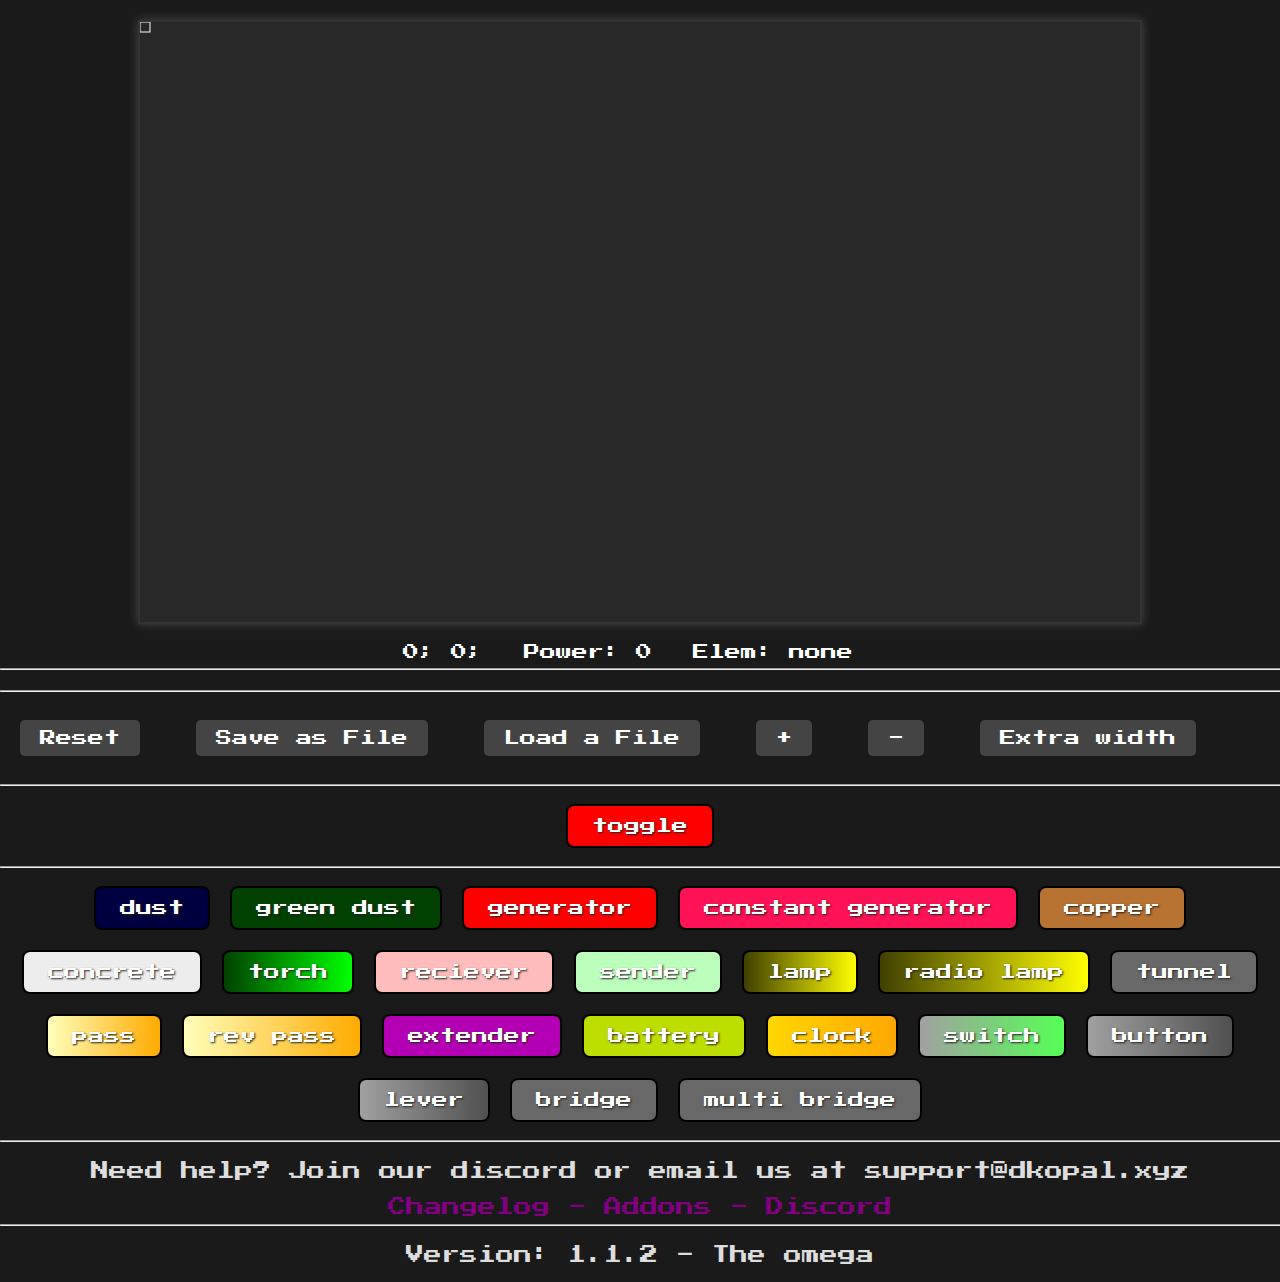
<file: index.html>
<!DOCTYPE html>
<html lang="en">
<head>
    <meta charset="utf-8">
    <meta http-equiv="X-UA-Compatible" content="IE=edge">
    <meta name="viewport" content="width=device-width, initial-scale=1">
    <link rel="shortcut icon" href="image.ico" type="image/x-icon"/>
    <title>Bluestone</title>
    <link rel="stylesheet" type="text/css" href="main.css">
</head>
<body>
    <canvas id="game" width="1000" height="600"></canvas>
    <p></p>
    <div id="debug">
        <a class="debugcont" id="coords">0; 0;</a>
        <a class="debugcont" id="power">Power: 0</a>
        <a class="debugcont" id="elem">Elem: none</a>
    </div>
    <hr>
    <p id="description"></p>
    <hr>
    <button onclick="resetGame()">Reset</button>
    <button onclick="save()">Save as File</button>
    <button onclick="document.getElementById('fileInput').click()">Load a File</button>
    <button onclick="if (brushSize < 10) brushSize++">+</button>
    <button onclick="if (brushSize > 1) brushSize--">-</button>
    <button onclick="extraWidth()">Extra width</button>
    <input type="file" id="fileInput">
    <hr>
    <div id="tools">
    </div>
    <hr>
    <div id="buttons">
    </div>
    <hr>
    <p style="text-align: center;">Need help? Join our discord or email us at support@dkopal.xyz </p>
    <div id="other">
        <a class="link" onclick="gotop('changelog.html')">Changelog</a>
        <a>-</a>
        <a class="link" onclick="gotop('addons.html')">Addons</a>
        <a>-</a>
        <a class="link" onclick='gotop("https://discord.gg/Xr3SKvyf")'>Discord</a>
    </div>
    <hr>
    <p>Version: 1.1.2 - The omega</p>
    <script src="main.js"></script>
    <script src="gotop.js"></script>
</body>
</html>
</file>
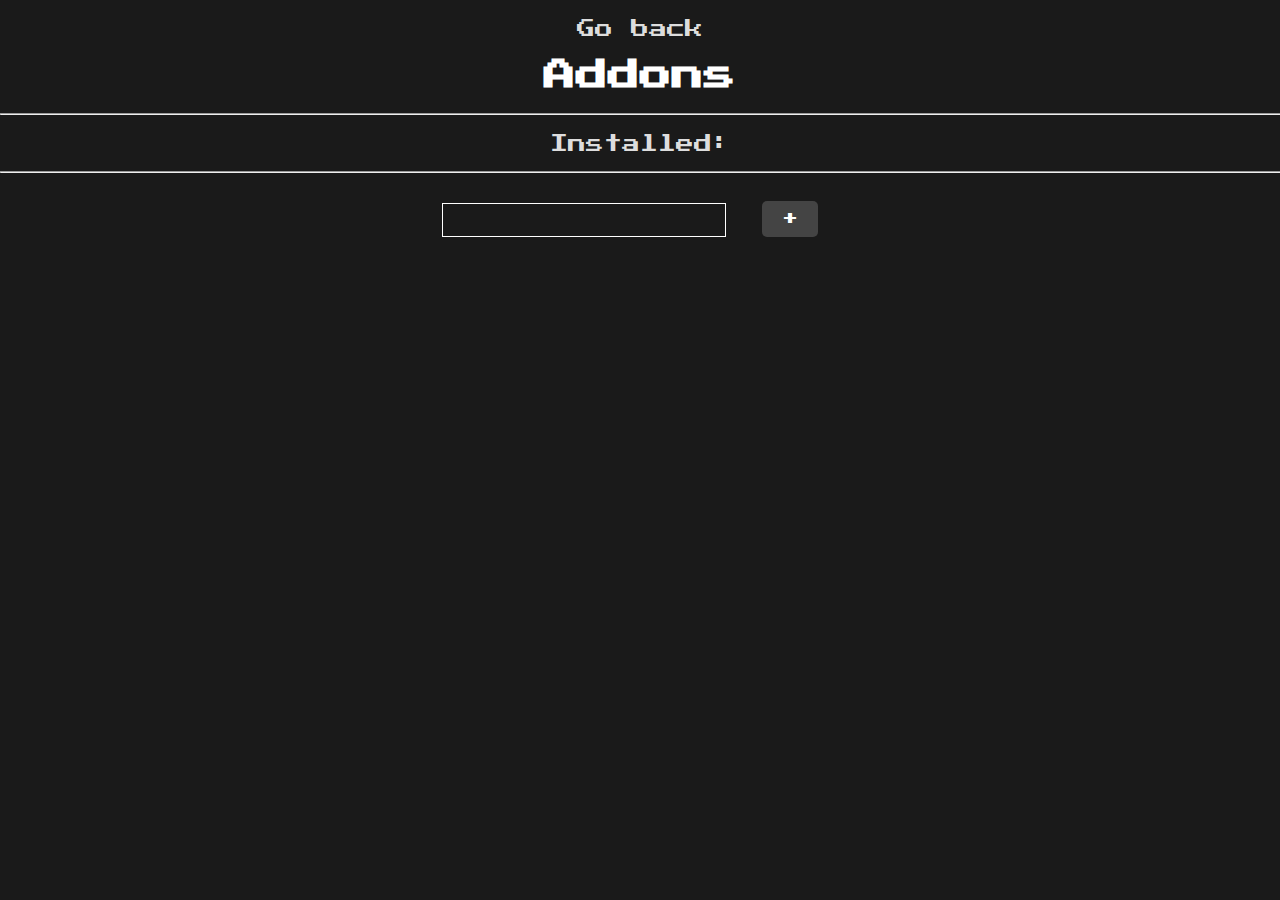
<file: addons.html>
<!DOCTYPE html>
<html>
<head>
    <meta charset='utf-8'>
    <meta http-equiv='X-UA-Compatible' content='IE=edge'>
    <link rel="shortcut icon" href="image.ico" type="image/x-icon"/>
    <title>Addons</title>
    <meta name='viewport' content='width=device-width, initial-scale=1'>
    <link rel='stylesheet' type='text/css' media='screen' href='main.css'>
</head>
<body>
    <p class="link" onclick="gotop('index.html')">Go back</p>
    <h1>Addons</h1>
    <hr>
    <p>Installed:</p>
    <div id="installed"></div>
    <hr>
    <div id="installer">
        <input id="install">
        <button onclick="install()">+</button>
    </div>
    <script src="addons.js"></script>
    <script src="gotop.js"></script>
</body>
</html>
</file>
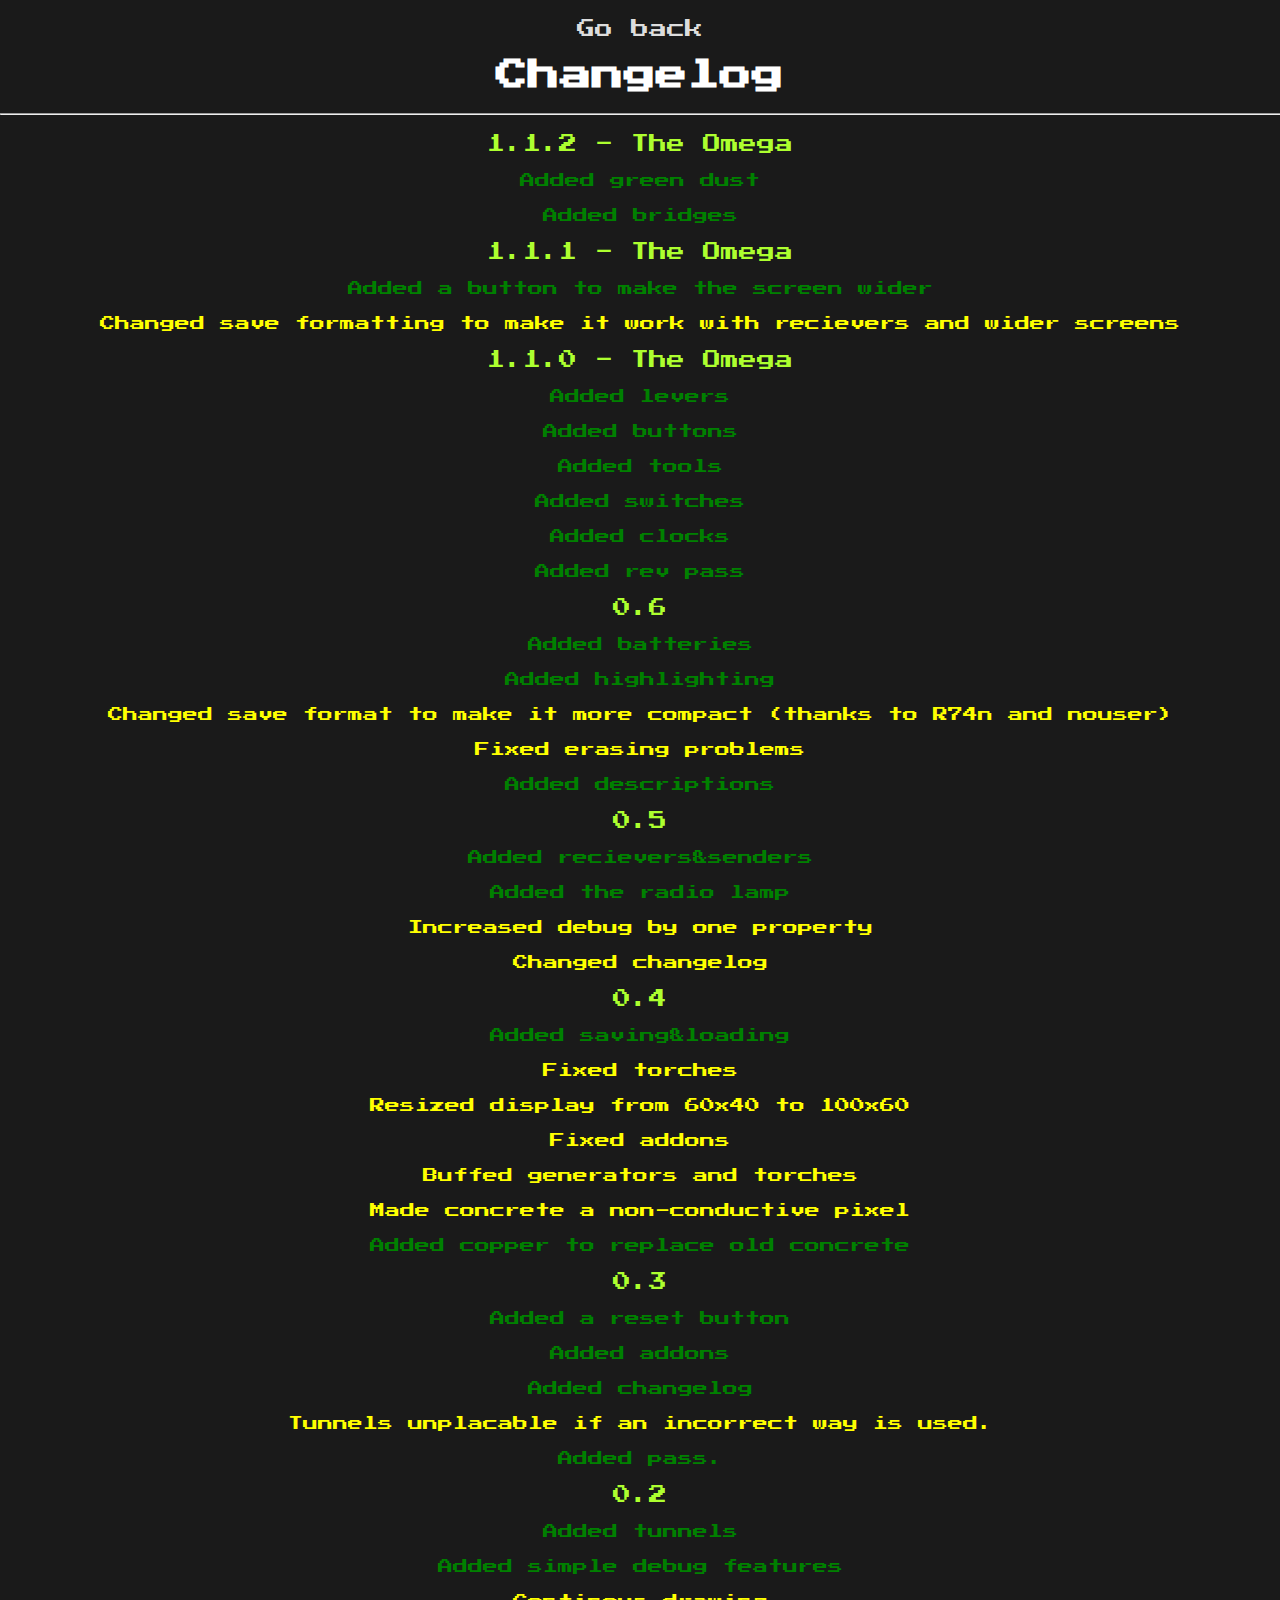
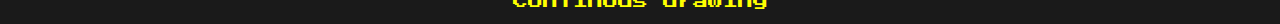
<file: changelog.html>
<!DOCTYPE html>
<html>
<head>
    <meta charset='utf-8'>
    <meta http-equiv='X-UA-Compatible' content='IE=edge'>
    <link rel="shortcut icon" href="image.ico" type="image/x-icon"/>
    <title>Changelog</title>
    <meta name='viewport' content='width=device-width, initial-scale=1'>
    <link rel='stylesheet' type='text/css' media='screen' href='main.css'>
</head>
<body>
    <p class="link" onclick="gotop('index.html')">Go back</p>
    <h1>Changelog</h1>
    <hr>
    <p style="color: greenyellow;">1.1.2 - The Omega</p>
    <p style="color: green;" class="smoltext">Added green dust</p>
    <p style="color: green;" class="smoltext">Added bridges</p>
    <p style="color: greenyellow;">1.1.1 - The Omega</p>
    <p style="color: green;" class="smoltext">Added a button to make the screen wider</p>
    <p style="color: yellow;" class="smoltext">Changed save formatting to make it work with recievers and wider screens</p>
    <p style="color: greenyellow;">1.1.0 - The Omega</p>
    <p style="color: green;" class="smoltext">Added levers</p>
    <p style="color: green;" class="smoltext">Added buttons</p>
    <p style="color: green;" class="smoltext">Added tools</p>
    <p style="color: green;" class="smoltext">Added switches</p>
    <p style="color: green;" class="smoltext">Added clocks</p>
    <p style="color: green;" class="smoltext">Added rev pass</p>
    <p style="color: greenyellow;">0.6</p>
    <p style="color: green;" class="smoltext">Added batteries</p>
    <p style="color: green;" class="smoltext">Added highlighting</p>
    <p style="color: yellow;" class="smoltext">Changed save format to make it more compact (thanks to R74n and nouser)</p>
    <p style="color: yellow;" class="smoltext">Fixed erasing problems</p>
    <p style="color: green;" class="smoltext">Added descriptions</p>
    <p style="color: greenyellow;">0.5</p>
    <p style="color: green;" class="smoltext">Added recievers&senders</p>
    <p style="color: green;" class="smoltext">Added the radio lamp</p>
    <p style="color: yellow;" class="smoltext">Increased debug  by one property</p>
    <p style="color: yellow;" class="smoltext">Changed changelog</p>
    <p style="color: greenyellow;">0.4</p>
    <p style="color: green;" class="smoltext">Added saving&loading</p>
    <p style="color: yellow;"  class="smoltext">Fixed torches</p>
    <p style="color: yellow;"  class="smoltext">Resized display from 60x40 to 100x60</p>
    <p style="color: yellow;"  class="smoltext">Fixed addons</p>
    <p style="color: yellow;"  class="smoltext">Buffed generators and torches</p>
    <p style="color: yellow;"  class="smoltext">Made concrete a non-conductive pixel</p>
    <p style="color: green;" class="smoltext">Added copper to replace old concrete</p>
    <p style="color: greenyellow;">0.3</p>
    <p style="color: green;" class="smoltext">Added a reset button</p>
    <p style="color: green;" class="smoltext">Added addons</p>
    <p style="color: green;" class="smoltext">Added changelog</p>
    <p style="color: yellow;" class="smoltext">Tunnels unplacable if an incorrect way is used.</p>
    <p style="color: green;" class="smoltext">Added pass.</p>
    <p style="color: greenyellow;">0.2</p>
    <p style="color: green;" class="smoltext">Added tunnels</p>
    <p style="color: green;" class="smoltext">Added simple debug features</p>
    <p style="color: yellow;" class="smoltext">Continous drawing</p>
    <script src="gotop.js"></script>
</body>
</html>
</file>
<file: main.css>
@font-face {
    font-family: ps2p;
    src: url(fonts/PressStart2P-Regular.ttf);
}

html, body {
    font-family: ps2p;
    margin: 0;
    padding: 0;
    background-color: #1a1a1a;
    color: white;
}

input {
    font-family: ps2p;
    background-color: #1a1a1a;
    color: white;
    border: 1px solid white;
    height: 30px;
    text-align: center;
}

#installer {
    text-align: center;
}

#game {
    display: block;
    margin: 20px auto;
    border: 2px solid #333;
    background-color: #282828;
    box-shadow: 0px 0px 10px rgba(255, 255, 255, 0.2);
}

#buttons,#tools {
    text-align: center;
}

.stone {
    display: inline-block;
    padding: 12px 24px;
    margin: 10px;
    background-color: #555;
    color: #fff;
    border-radius: 8px;
    text-shadow: 1px 1px 2px #222;
    transition: all 0.3s ease;
    border: 2px solid #000;
}

.stone-selected {
    border: 2px solid greenyellow;
}

.stone-unselected {
    border: 2px solid #000;
}


button {
    padding: 10px 20px;
    margin: 20px;
    font-size: 16px;
    background-color: #444;
    color: #fff;
    border: none;
    border-radius: 5px;
    transition: background-color 0.3s;
    font-family: ps2p;
    cursor: pointer;
}

p {
    text-align: center;
    color: #ddd;
    font-size: 18px;
    margin-top: 20px;
}

#addons {
    border: 1px solid white;
    background-color: #1a1a1a;
    width: 70%;
    margin-left: auto;
    margin-right: auto;
}

.smoltext {
    font-size: 15px;
}

#debug {
    text-align: center;
}

.debugcont {
    padding-right: 25px;
}

h1 {
    text-align: center;
}

#other {
    text-align: center;
    font-size: large;
    color: purple;
}

.link {
    cursor: pointer;
}

#fileInput {
    display: none;
}

hr {
    width: 100%;
}
</file>
